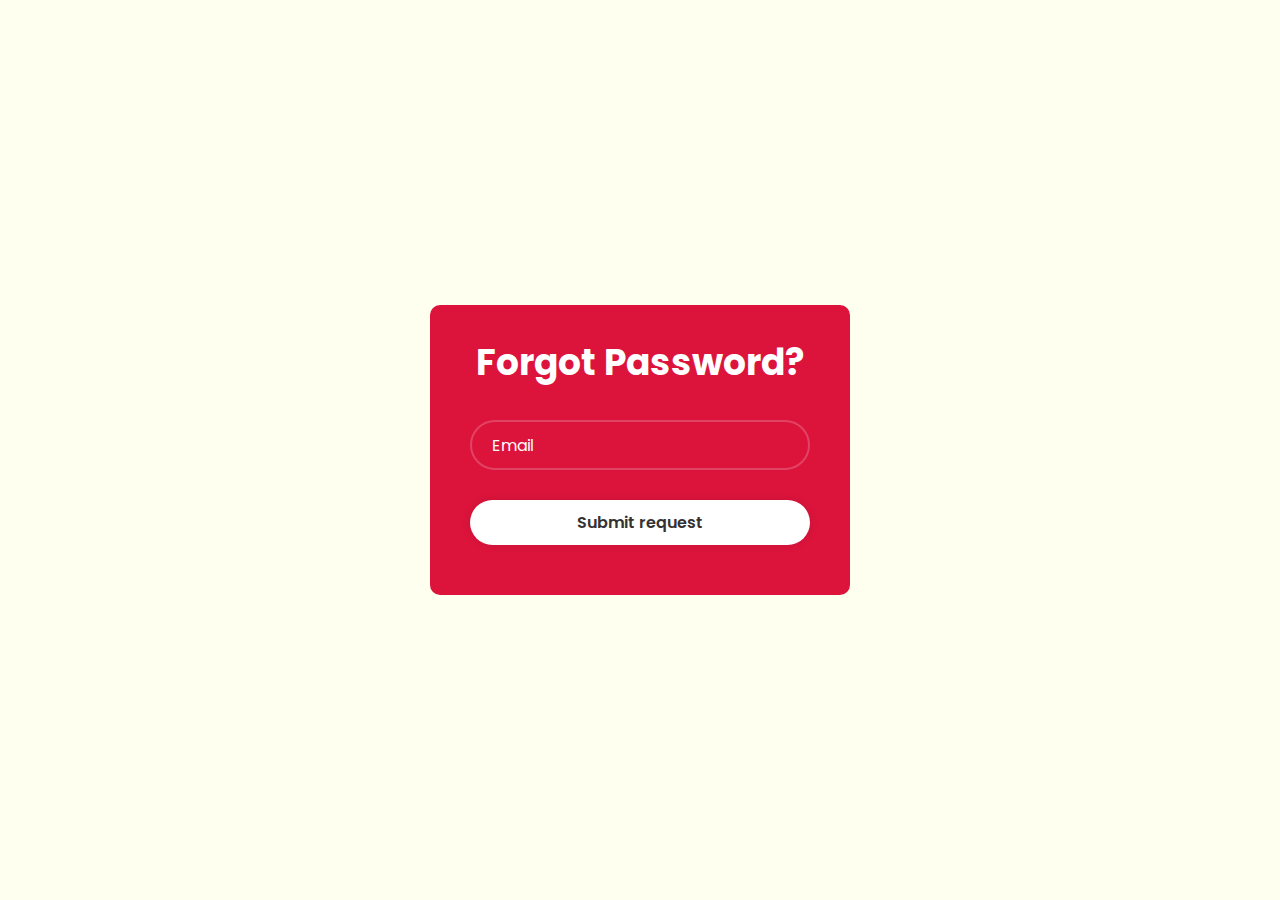
<file: templates/forgotpw.html>
<!DOCTYPE html>
<html lang="en">
<head>
    <meta charset="UTF-8">
    <meta name="viewport" content="width=device-width, initial-scale=1.0">
    <title>Forgot Password?</title>

    <link rel="stylesheet" type="text/css" href="../static/forgotpw.css">
    <!-- Icon Usage Here -->
    <link href='https://unpkg.com/boxicons@2.1.4/css/boxicons.min.css' rel='stylesheet'> 
    <!-- Javascript file for event handling  -->
    <script src="../static/main.js"></script>
</head>

<body>
    <div class="wrapper">
        <form class="form">
            <h1>Forgot Password?</h1>
            
            <div class="input-box">
                <input id="email" type="text" placeholder="Email" required>
            </div>

            <button type="button" class="btn" onclick="submitforgot()">Submit request</button>

        </form>

        <div id="error-response"></div>
    </div>
</body>

</html>
</file>
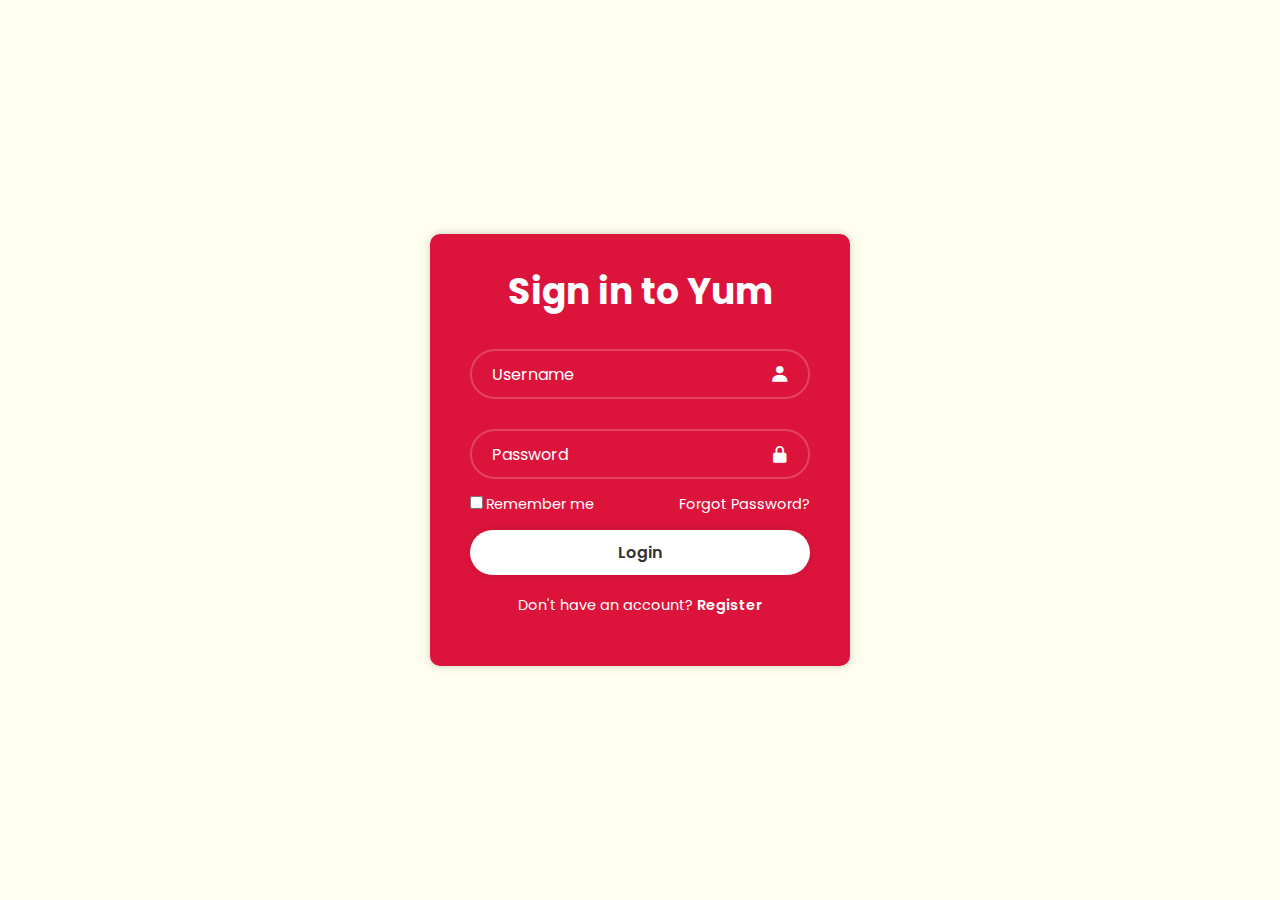
<file: templates/login.html>
<!DOCTYPE html>
<html lang="en">

<link rel="stylesheet" type="text/css" href="../static/login.css">
<!-- Icon Usage Here -->
<link href='https://unpkg.com/boxicons@2.1.4/css/boxicons.min.css' rel='stylesheet'> 
<!-- Javascript file for event handling  -->
<script src="../static/main.js"></script>

<head>
    <meta charset="UTF-8">
    <meta name="viewport" content="width=device-width, initial-scale=1.0">
    <title>Yum!</title>
</head>

<body>
    <!-- login box -->
    <div class="wrapper">
        <form class="form">
            <h1>Sign in to Yum</h1>

            <!-- Username -->
            <div class="input-box">
                <input id="username" type="text" placeholder="Username" required>
                <i class='bx bxs-user'></i>
            </div>

            <!-- Password -->
            <div class="input-box">
                <input id="password" type="password" placeholder="Password" required>
                <i class='bx bxs-lock-alt'></i>
            </div>

            <!-- Remember Me / Forgot Password Fields -->
            <div class="remember-forgot">
                <label><input type="checkbox">Remember me</label>
                <a href="#">Forgot Password?</a>
            </div>

            <button type="submit" class="btn" onclick="return login()">Login</button>
            
            <div class="register-link">
                <p>Don't have an account? <a href="#" onclick="loadregisterpage()">Register</a></p>
            </div>

        </form> 
        
        <div id="error-response"></div>
    </div>
</body>


</html>
</file>
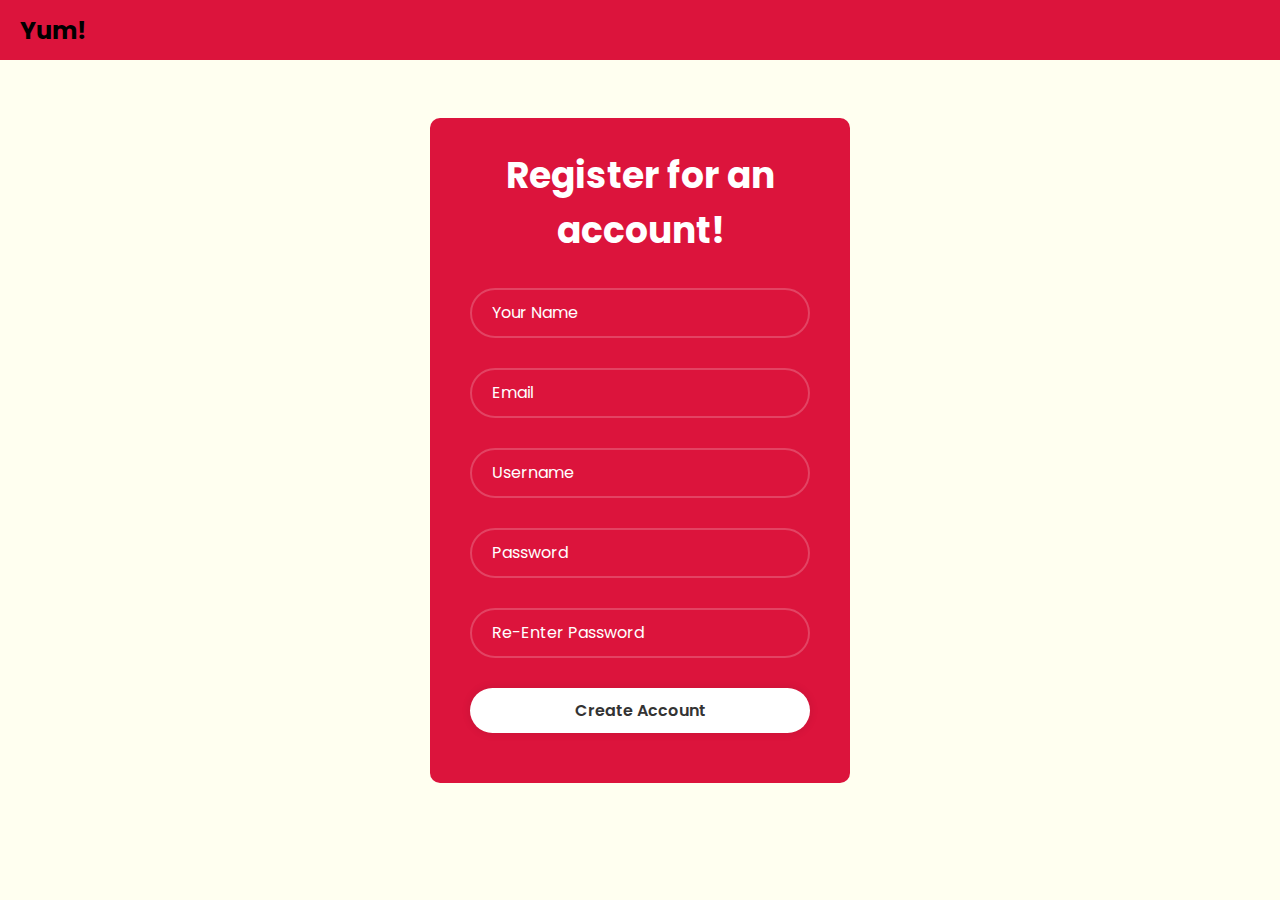
<file: templates/register.html>
<!DOCTYPE html>
<html lang="en">

<link rel="stylesheet" type="text/css" href="../static/register.css">
<script src="../static/main.js"></script> 
<script>
    window.onload = function () {
        reg_listener();
    }
</script>

<head>
    <meta charset="UTF-8">
    <meta name="viewport" content="width=device-width, initial-scale=1.0">
    <title>Register!</title>
</head>

<body>
    <header>
        <div class="navbar">
            <div class="logo"><a href="/"> Yum! </a></div>
        </div>
    </header>

    <!-- registration box -->
    <div class="wrapper">
        <form class="form">
            <h1>Register for an account!</h1>

            <!-- Display name -->
            <div class="input-box">
                <input id="display-name" type="text" placeholder="Your Name" required>
            </div>

            <!-- Email field -->
            <div class="input-box">
                <input id="email-reg" type="text" placeholder="Email" required>
            </div>

            <!-- Username -->
            <div class="input-box">
                <input id="username-reg" type="text" placeholder="Username" required>
            </div>

            <!-- Password -->
            <div class="input-box">
                <input id="password-reg" type="password" placeholder="Password" required>
            </div>

            <!-- Re-Enter Password -->
            <div class="input-box">
                <input id="confirm-password-reg" type="password" placeholder="Re-Enter Password" required>
            </div>


            <button type="submit" id="btn" class="btn" onclick="return register()">Create Account</button>
            

        </form> 
        <div id="char-count"></div>
        <div id="error-response"></div>
    </div>
    

</body>

</html>
</file>
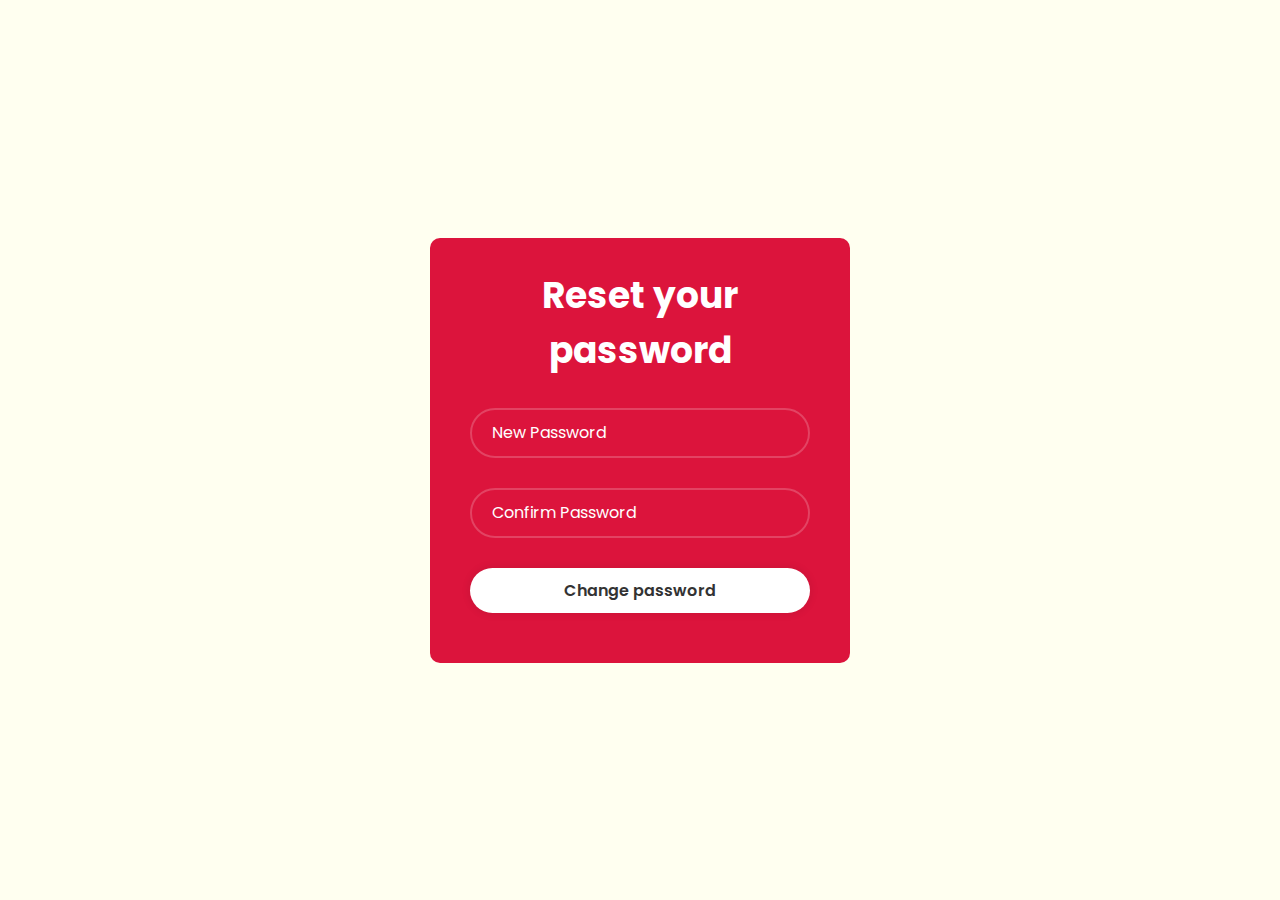
<file: templates/resetpw.html>
<!DOCTYPE html>
<html lang="en">
<head>
    <meta charset="UTF-8">
    <meta name="viewport" content="width=device-width, initial-scale=1.0">
    <title>Reset Password?</title>

    <link rel="stylesheet" type="text/css" href="../static/forgotpw.css">
    <!-- Icon Usage Here -->
    <link href='https://unpkg.com/boxicons@2.1.4/css/boxicons.min.css' rel='stylesheet'> 
    <!-- Javascript file for event handling  -->
    <script src="../static/main.js"></script>
</head>

<body>
    <div class="wrapper">
        <form class="form">
            <h1>Reset your password </h1>
            
            <div class="input-box">
                <input id="new-pw" type="text" placeholder="New Password" required>
            </div>

            <div class="input-box">
                <input id="confirm-pw" type="text" placeholder="Confirm Password" required>
            </div>

            <button type="submit" class="btn" onclick="resetpw()">Change password</button>

        </form>

        <div id="error-response"></div>
    </div>
</body>

</html>
</file>
<file: static/forgotpw.css>
@import url("https://fonts.googleapis.com/css2?family=Poppins:wght@300;400;500;600;700;800;900&display=swap");
* {
    font-family: "Poppins", sans-serif;
    margin: 0;
    padding: 0;
    box-sizing: border-box;
} 

body {
    display: flex;
    justify-content: center;
    align-items: center;
    min-height: 100vh;
    background: #FFFFF0;
    background-size: cover;
    background-position: center;
} 
.wrapper {
    width: 420px;
    /* background: rgb(218, 164, 209); */
    background: #DC143C;
    color: #fff;
    border-radius: 10px;
    padding: 30px 40px;
}

.wrapper h1 {
    font-size: 36px;
    text-align: center
}

.wrapper .input-box {
    position: relative;
    width: 100%; 
    height: 50px;
    margin: 30px 0;
}

.wrapper .btn {
    width: 100%; 
    height: 45px; 
    background: #fff; 
    border: none; 
    outline: none; 
    border-radius: 40px; 
    box-shadow: 0 0 10px rgba(0, 0, 0, .1); 
    cursor: pointer; 
    font-size: 16px;
    color: #333; 
    font-weight: 600; 
}

.input-box input {
    width: 100%; 
    height: 100%; 
    background: transparent; 
    border: none;
    outline: none;
    border: 2px solid rgba(255, 255, 255, .2); 
    border-radius: 40px;
    font-size: 16px;
    color: #fff;
    padding: 20px 45px 20px 20px;
}

.input-box input::placeholder {
    color: #fff;   
}

#error-response {
    margin-top: 20px;
    color: white;
}
</file>
<file: static/login.css>
@import url("https://fonts.googleapis.com/css2?family=Poppins:wght@300;400;500;600;700;800;900&display=swap");
* {
    font-family: "Poppins", sans-serif;
    margin: 0;
    padding: 0;
    box-sizing: border-box;
} 

body {
    display: flex;
    justify-content: center;
    align-items: center;
    min-height: 100vh;
    background: #FFFFF0;
    background-size: cover;
    background-position: center;
} 

.wrapper {
    width: 420px;
    background: rgb(220, 20, 60);
    color: #fff;
    box-shadow: 0 0 10px rgba(0, 0, 0, .2);
    border-radius: 10px;
    padding: 30px 40px;
}

.wrapper h1 {
    font-size: 36px;
    text-align: center
}

.wrapper .input-box {
    position: relative;
    width: 100%; 
    height: 50px;
    margin: 30px 0;
}

.input-box input {
    width: 100%; 
    height: 100%; 
    background: transparent; 
    border: none;
    outline: none;
    border: 2px solid rgba(255, 255, 255, .2); 
    border-radius: 40px;
    font-size: 16px;
    color: #fff;
    padding: 20px 45px 20px 20px;
}

.input-box input::placeholder {
    color: #fff;   
}

.input-box i {
    position: absolute; 
    right: 20px;
    top: 50%; 
    transform: translateY(-50%);
    font-size: 20px; 
} 

.wrapper .remember-forgot {
    display: flex; 
    justify-content: space-between;
    font-size: 14.5px; 
    margin: -15px 0 15px; 
}

.remember-forgot label input {
    accent-color: #fff; 
    margin-right: 3px; 
}

.remember-forgot a {
    color: #fff; 
    text-decoration: none;
}

.remember-forgot a:hover {
    text-decoration: underline;
}

.wrapper .btn {
    width: 100%; 
    height: 45px; 
    background: #fff; 
    border: none; 
    outline: none; 
    border-radius: 40px; 
    box-shadow: 0 0 10px rgba(0, 0, 0, .1); 
    cursor: pointer; 
    font-size: 16px;
    color: #333; 
    font-weight: 600; 
}

.wrapper .register-link {
    font-size: 14.5px; 
    text-align: center; 
    margin: 20px 0 15px;  
}

.register-link p a {
    color: #fff; 
    text-decoration: none; 
    font-weight: 600;
}

.register-link p a:hover {
    text-decoration: underline;
} 

#error-response {
    margin-top: 20px;
    color: white;
}
</file>
<file: static/register.css>
@import url("https://fonts.googleapis.com/css2?family=Poppins:wght@300;400;500;600;700;800;900&display=swap");
* {
    font-family: "Poppins", sans-serif;
    margin: 0;
    padding: 0;
    box-sizing: border-box;
} 

.navbar {
    position: fixed; 
    top: 0; 
    left: 0; 
    width: 100%;
    height: 60px;
    max-width: 2000px;
    margin: 0 auto;
    display: flex;
    align-items: center;
    justify-content: space-between;
    z-index: 2;
    background: #DC143C;
}

.navbar .logo a {
    position: relative;
    font-size: 1.5rem;
    font-weight: bold;
    color: black; /* Add this line to set the color of the text */
    text-decoration: none; /* Remove underline from the link */
    margin-left: 20px;
}

.navbar .logo a:hover {
    color: #E19895;
}

body {
    display: flex;
    justify-content: center;
    align-items: center;
    min-height: 100vh;
    /* background: url('image.jpg') no-repeat; */
    background: #FFFFF0;
    background-size: cover;
    background-position: center;
} 

.wrapper {
    width: 420px;
    /* background: rgb(218, 164, 209); */
    background: #DC143C;
    color: #fff;
    border-radius: 10px;
    padding: 30px 40px;
}

.wrapper h1 {
    font-size: 36px;
    text-align: center
}

.wrapper .input-box {
    position: relative;
    width: 100%; 
    height: 50px;
    margin: 30px 0;
}

.input-box input {
    width: 100%; 
    height: 100%; 
    background: transparent; 
    border: none;
    outline: none;
    border: 2px solid rgba(255, 255, 255, .2); 
    border-radius: 40px;
    font-size: 16px;
    color: #fff;
    padding: 20px 45px 20px 20px;
}

.input-box input::placeholder {
    color: #fff;   
}

.input-box i {
    position: absolute; 
    right: 20px;
    top: 50%; 
    transform: translateY(-50%);
    font-size: 20px; 
} 


.wrapper .btn {
    width: 100%; 
    height: 45px; 
    background: #fff; 
    border: none; 
    outline: none; 
    border-radius: 40px; 
    box-shadow: 0 0 10px rgba(0, 0, 0, .1); 
    cursor: pointer; 
    font-size: 16px;
    color: #333; 
    font-weight: 600; 
}

#error-response {
    margin-top: 20px;
    color: white;
}

#char-count {
    margin-top: 20px;
    color: white;
}
</file>
